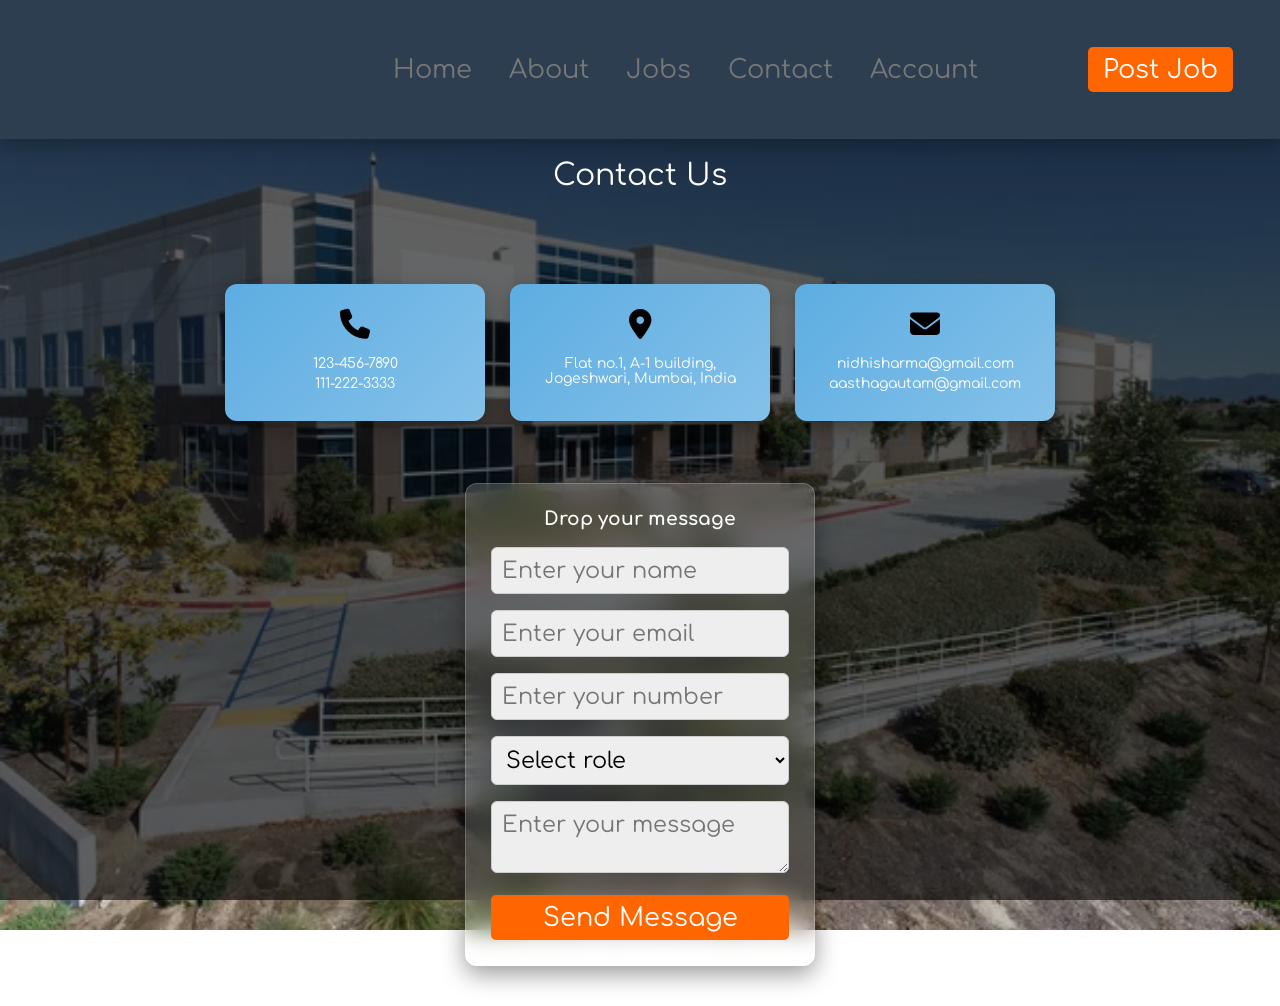
<file: contact.html>
<!DOCTYPE html>
<html lang="en">
<head>
<meta charset="UTF-8">
<meta name="viewport" content="width=device-width, initial-scale=1.0">
<title>Contact Us</title>

<!-- CSS -->
<link rel="stylesheet" href="style.css">

<!-- Font Awesome -->
<link rel="stylesheet" href="https://cdnjs.cloudflare.com/ajax/libs/font-awesome/6.5.0/css/all.min.css">

</head>
<body class="contact-page">

<header class="header">
  <section class="flex">

    <a href="home.html" class="logo">
      <i class="fas fa-briefcase"></i> JobHunt
    </a>

    <nav class="navbar">
      <a href="home.html">Home</a>
      <a href="about.html">About</a>
      <a href="jobs.html">Jobs</a>
      <a href="contact.html">Contact</a>
      <a href="login.html">Account</a>
    </nav>

    <a href="#" class="btn">Post Job</a>

  </section>
</header>

<div class="section-title">Contact Us</div>

<section class="contact">

<div class="box-container">

<div class="box">
<i class="fas fa-phone"></i>
<a href="tel:1234567890">123-456-7890</a>
<a href="tel:1112223333">111-222-3333</a>
</div>

<div class="box">
<i class="fas fa-map-marker-alt"></i>
<p>Flat no.1, A-1 building, Jogeshwari, Mumbai, India</p>
</div>

<div class="box">
<i class="fas fa-envelope"></i>
<a href="mailto:nidhisharma@gmail.com">nidhisharma@gmail.com</a>
<a href="mailto:aasthagautam@gmail.com">aasthagautam@gmail.com</a>
</div>

</div>

<form action="" method="post">
<h3>Drop your message</h3>

<input type="text" name="name" placeholder="Enter your name" required class="input">
<input type="email" name="email" placeholder="Enter your email" required class="input">
<input type="number" name="number" placeholder="Enter your number" required class="input">

<select name="role" required class="input">
<option value="">Select role</option>
<option value="seeker">Job Seeker</option>
<option value="provider">Job Provider</option>
</select>

<textarea name="message" placeholder="Enter your message" required class="input"></textarea>

<input type="submit" value="Send Message" class="btn">

</form>

</section>

</body>
</html>
</file>
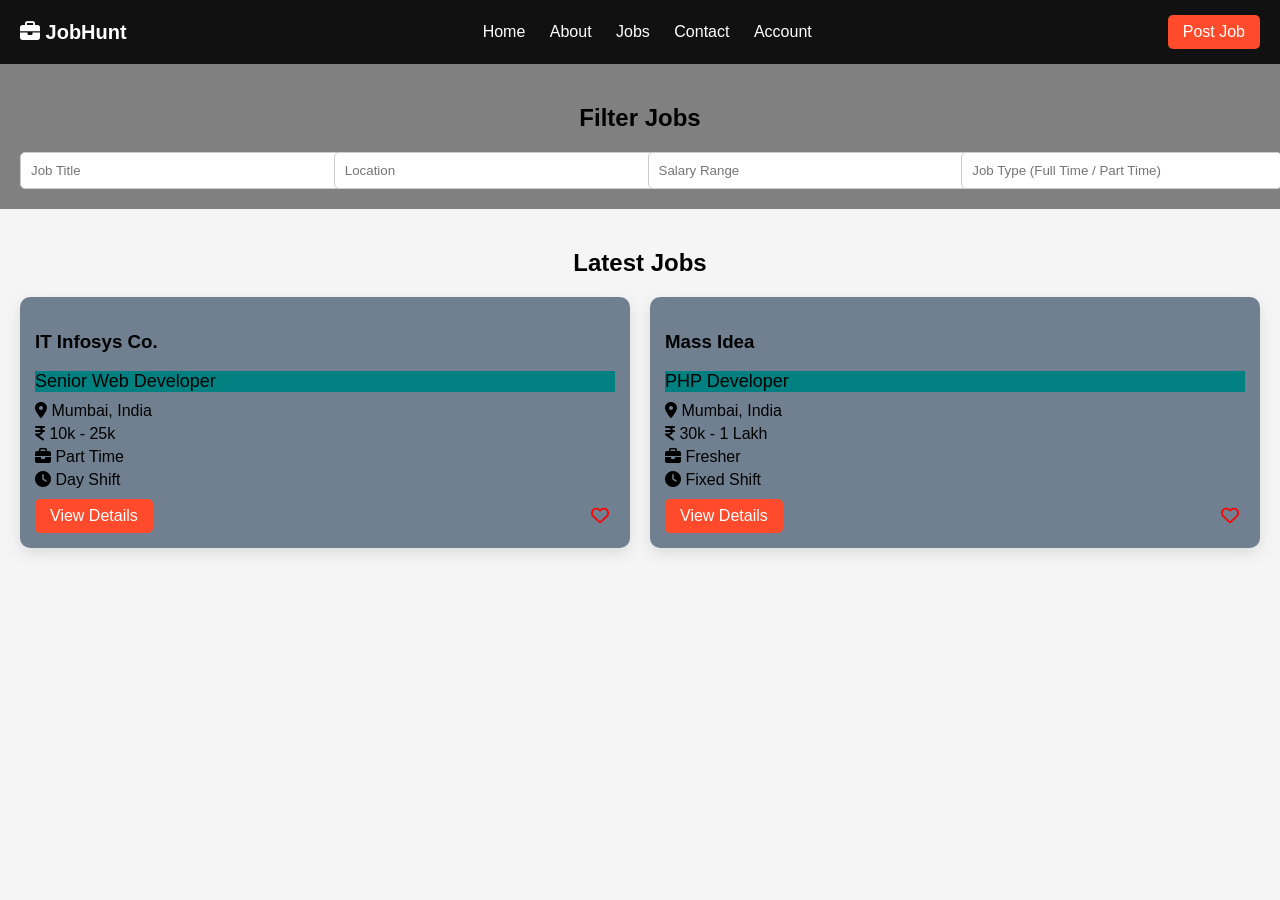
<file: jobs.html>
<!DOCTYPE html>
<html lang="en">
<head>
<meta charset="UTF-8">
<meta name="viewport" content="width=device-width, initial-scale=1.0">
<title>All Jobs - JobHunt</title>

<link rel="stylesheet" href="https://cdnjs.cloudflare.com/ajax/libs/font-awesome/6.5.0/css/all.min.css">

<style>
body{
    margin:0;
    font-family:Arial, sans-serif;
    background:#f5f5f5;
}

/* HEADER */
.header{
    background:#111;
    padding:15px 20px;
    display:flex;
    justify-content:space-between;
    align-items:center;
}

.logo{
    color:#fff;
    text-decoration:none;
    font-size:20px;
    font-weight:bold;
}

.navbar a{
    color:#fff;
    margin:0 10px;
    text-decoration:none;
}

.btn{
    background:#ff4b2b;
    color:#fff;
    padding:8px 15px;
    border-radius:5px;
    text-decoration:none;
}

/* FILTER */
.job-filter{
    padding:20px;
    background:grey;
}

.heading{
    text-align:center;
    margin-bottom:20px;
}

.flex{
    display:grid;
    grid-template-columns:repeat(auto-fit,minmax(250px,1fr));
    gap:15px;
}

.box input{
    width:100%;
    padding:10px;
    border:1px solid #ccc;
    border-radius:5px;
}

/* JOBS */
.jobs-container{
    padding:20px;
}

.box-container{
    display:grid;
    grid-template-columns:repeat(auto-fit,minmax(300px,1fr));
    gap:20px;
}

.job-box{
    background:slategrey;
    padding:15px;
    border-radius:10px;
    box-shadow:0 5px 15px rgba(0,0,0,0.1);
}

.job-title{
    background-color:teal;
    font-size:18px;
    margin:10px 0;
}

.tags p{
    margin:5px 0;
}

/* BUTTON */
.flex-btn{
    display:flex;
    justify-content:space-between;
    margin-top:10px;
}

.heart{
    border:none;
    background:none;
    font-size:18px;
    cursor:pointer;
    color:red;
}
</style>
</head>

<body>

<!-- HEADER -->
<header class="header">
    <a href="home.html" class="logo"><i class="fas fa-briefcase"></i> JobHunt</a>

    <nav class="navbar">
        <a href="home.html">Home</a>
        <a href="about.html">About</a>
        <a href="jobs.html">Jobs</a>
        <a href="contact.html">Contact</a>
        <a href="login.html">Account</a>
    </nav>

    <a href="#" class="btn">Post Job</a>
</header>

<!-- FILTER -->
<section class="job-filter">
    <h1 class="heading">Filter Jobs</h1>

    <div class="flex">

        <div class="box">
            <input type="text" placeholder="Job Title">
        </div>

        <div class="box">
            <input type="text" placeholder="Location">
        </div>

        <div class="box">
            <input type="text" placeholder="Salary Range">
        </div>

        <div class="box">
            <input type="text" placeholder="Job Type (Full Time / Part Time)">
        </div>

    </div>
</section>

<!-- JOB LIST -->
<section class="jobs-container">
    <h1 class="heading">Latest Jobs</h1>

    <div class="box-container">

        <!-- JOB 1 -->
        <div class="job-box">
            <h3>IT Infosys Co.</h3>
            <p class="job-title">Senior Web Developer</p>

            <div class="tags">
                <p><i class="fas fa-map-marker-alt"></i> Mumbai, India</p>
                <p><i class="fas fa-indian-rupee-sign"></i> 10k - 25k</p>
                <p><i class="fas fa-briefcase"></i> Part Time</p>
                <p><i class="fas fa-clock"></i> Day Shift</p>
            </div>

            <div class="flex-btn">
                <a href="view-job.html" class="btn">View Details</a>
                <button class="heart"><i class="far fa-heart"></i></button>
            </div>
        </div>

        <!-- JOB 2 -->
        <div class="job-box">
            <h3>Mass Idea</h3>
            <p class="job-title">PHP Developer</p>

            <div class="tags">
                <p><i class="fas fa-map-marker-alt"></i> Mumbai, India</p>
                <p><i class="fas fa-indian-rupee-sign"></i> 30k - 1 Lakh</p>
                <p><i class="fas fa-briefcase"></i> Fresher</p>
                <p><i class="fas fa-clock"></i> Fixed Shift</p>
            </div>

            <div class="flex-btn">
                <a href="view-job.html" class="btn">View Details</a>
                <button class="heart"><i class="far fa-heart"></i></button>
            </div>
        </div>

    </div>
</section>

</body>
</html>
</file>
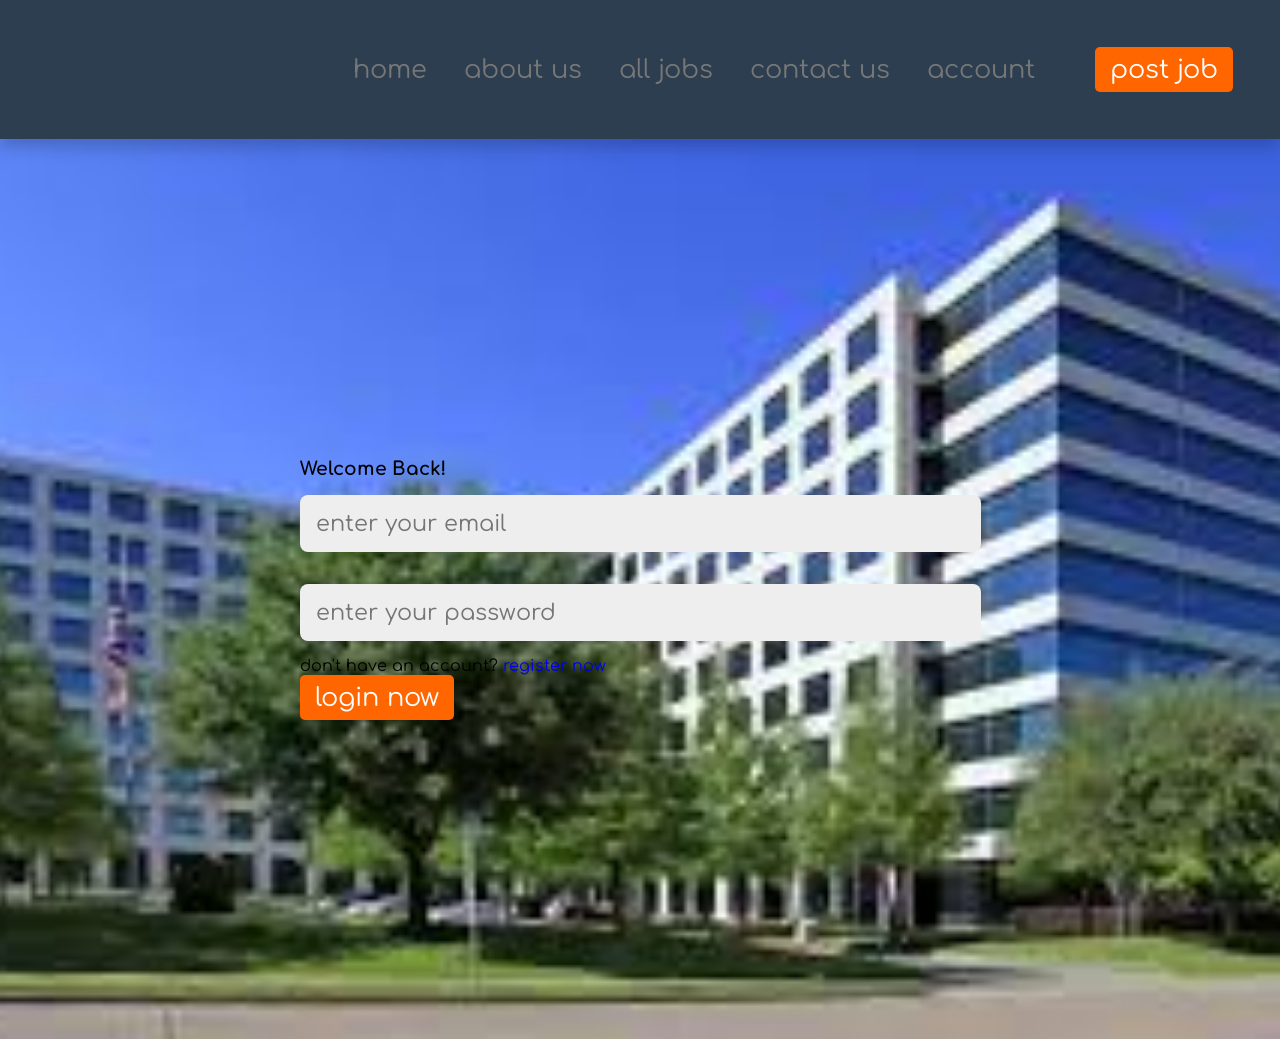
<file: login.html>
<!DOCTYPE html>
<html lang="en">
<head>
    <meta charset="UTF-8">
    <meta name="viewport" content="width=device-width, initial-scale=1.0">
    <title>Login</title>

    <!-- ✅ Font Awesome (icons ke liye) -->
    <link rel="stylesheet" href="https://cdnjs.cloudflare.com/ajax/libs/font-awesome/6.5.1/css/all.min.css">

    <!-- ✅ CSS (IMPORTANT: agar style.css same folder me hai to yahi sahi hai) -->
    <link rel="stylesheet" href="style.css">
</head>

<body class="account-page"></body>

<header class="header">
    <section class="flex">

        <a href="home.html" class="logo">
            <i class="fas fa-briefcase"></i> JobHunt.
        </a>

        <nav class="navbar">
            <a href="home.html">home</a>
            <a href="about.html">about us</a>
            <a href="jobs.html">all jobs</a>
            <a href="contact.html">contact us</a>
            <a href="login.html">account</a>
        </nav>

        <a href="#" class="btn">post job</a>

    </section>
</header>

<!-- LOGIN FORM -->
<div class="account-form-container">

    <section class="account-form">
        <form action="" method="post">

            <h3>Welcome Back!</h3>

            <input type="email" required name="email" maxlength="50"
            placeholder="enter your email" class="input">

            <input type="password" required name="pass" maxlength="20"
            placeholder="enter your password" class="input">

            <p>don't have an account? <a href="register.html">register now</a></p>

            <input type="submit" value="login now" name="submit" class="btn">

        </form>
    </section>

</div>

<!-- JS -->
<script src="script.js"></script>

</body>
</html>
</file>
<file: style.css>
/* ===== 1. FONT ===== */
@import url('https://fonts.googleapis.com/css2?family=Comfortaa:wght@300;400;500;600;700&display=swap');

/* ===== 2. VARIABLES ===== */
:root{
    --main-color:#2980b9;
    --red:red;
    --light-color:#777;
    --light-bg:#eee;
    --black:#2c3e50;
    --white:red;
    --box-shadow:0 0.5rem 1rem rgba(0,0,0,.2);
}

/* ===== 3. RESET ===== */
*{
    font-family: 'Comfortaa', cursive;
    margin:0;
    padding:0;
    box-sizing:border-box;
    text-decoration:none;
    outline:none;
    border:none;
}

/* ===== 4. BODY ===== */
body{
    min-height:100vh;
    background: linear-gradient(rgba(0,0,0,0.6), rgba(0,0,0,0.6)),
    url("1773579622912.jpg") no-repeat center center;
    background-size: cover;
    background-attachment: fixed;
}

/* ===== 5. HEADER ===== */
.header{
    position:sticky;
    top:0;
    left:0;
    right:0;
    background:#fff;
    box-shadow:var(--box-shadow);
    z-index:1000;
}

.header .flex{
    display:flex;
    justify-content:space-between;
    align-items:center;
    padding:2rem;
}

.header .logo{
    font-size:2.5rem;
    color:var(--black);
}

.header .navbar a{
    margin:0 1rem;
    font-size:1.6rem;
    color:var(--light-color);
}

.header .navbar a:hover{
    color:var(--main-color);
}

/* ===== 6. BUTTON ===== */
.btn{
    display:inline-block;
    padding:1rem 2rem;
    font-size:1.6rem;
    color:#fff;
    background:var(--main-color);
    border-radius:.5rem;
    cursor:pointer;
}

.btn:hover{
    background:var(--black);
}

/* ===== 7. INPUT ===== */
.input{
    width:100%;
    padding:1rem;
    margin:1rem 0;
    background:var(--light-bg);
    border-radius:.5rem;
    font-size:1.4rem;
}

/* ===== 8. HOME ===== */
.home-page{
    min-height:100vh;
    width:100%;
    background: url("Image_-_Free_Job_Sites_.jpeg.jpg") no-repeat center center;
    background-size: cover;
    background-position: center;
}

.home form{
    background:url(Image_-_Free_Job_Sites_.jpeg) center/cover no-repeat;
    padding:2rem;
    width:40rem;
    border-radius:.5rem;
    box-shadow:var(--box-shadow);
}

/* ===== 9. CATEGORY ===== */
.category .box-container{
    display:grid;
    grid-template-columns:repeat(auto-fit,25rem);
    gap:1.5rem;
    justify-content:center;
    padding:2rem;
}

.category .box{
    background:#fff;
    padding:2rem;
    border-radius:.5rem;
    box-shadow:var(--box-shadow);
    display:flex;
    gap:1rem;
    align-items:center;
    transition:.2s;
}

.category .box:hover{
    transform:translateY(-5px);
}

.category .box i{
    font-size:2rem;
    color:var(--main-color);
}

/* ===== 10. LOGIN ===== */
.account-form-container{
    min-height:100vh;
    display:flex;
    justify-content:center;
    align-items:center;
    padding:2rem;
}

.account-page{
    min-height:100vh;
    background: url("images.jfif") no-repeat center center;
    background-size: cover;
}
/* ===== 11. CONTACT ===== */
.heading{
    text-align:center;
    font-size:2.5rem;
    margin:2rem 0;
    color:var(--black);
}

.contact .box-container{
    display:flex;
    gap:2rem;
    justify-content:center;
    flex-wrap:wrap;
    padding:2rem;
}

.contact .box{
    background:skyblue;
    padding:2rem;
    border-radius:.5rem;
    box-shadow:var(--box-shadow);
    text-align:center;
    width:30rem;
}

.contact .box i{
    font-size:2.5rem;
    color:var(--main-color red);
    margin-bottom:1rem;
}

.contact .box a,
.contact .box p{
    display:block;
    margin:.5rem 0;
    color:var(--light-color);
}

/* ===== 12. CONTACT FORM ===== */
.contact-form{
    display:flex;
    justify-content:center;
    padding:2rem;
}

.contact form {
    background: rgba(255, 255, 255, 0.12);
    backdrop-filter: blur(12px);
    -webkit-backdrop-filter: blur(12px);
    padding: 2rem;
    width: 40rem;
    border-radius: 1rem;
    box-shadow: 0 8px 25px rgba(0,0,0,0.3);
    text-align: center;
    border: 1px solid rgba(255,255,255,0.2);
}

/* ===== 13. FOOTER ===== */
.footer{
    background:#fff;
    padding:2rem;
    margin-top:2rem;
}

.footer .grid{
    display:grid;
    grid-template-columns:repeat(auto-fit,20rem);
    gap:2rem;
    justify-content:center;
}

.footer .credit{
    text-align:center;
    margin-top:2rem;
    font-size:1.6rem;
    color:var(--light-color);
}

/* ===== 14. RESPONSIVE ===== */
@media(max-width:768px){
    html{ font-size:55%; }

    .header .flex{
        flex-direction:column;
        gap:1rem;
    }

    #menu-btn{
        display:inline-block;
        font-size:2rem;
        cursor:pointer;
    }

    .header .navbar{
        position:absolute;
        top:100%;
        left:0;
        right:0;
        background:#fff;
        display:none;
        flex-direction:column;
        text-align:center;
        box-shadow:var(--box-shadow);
    }

    .header .navbar.active{
        display:flex;
    }

    .header .navbar a{
        display:block;
        margin:1rem 0;
    }
}
body{
    font-family: Arial;
    margin:0;
}

.header{
    background:#2c3e50;
    padding:15px;
}

.flex{
    display:flex;
    justify-content:space-between;
    align-items:center;
}

.logo{
    color:#fff;
    font-size:20px;
    text-decoration:none;
}

.navbar a{
    color:#fff;
    margin:0 10px;
    text-decoration:none;
}

.btn{
    background:#ff6600;
    color:#fff;
    padding:8px 15px;
    text-decoration:none;
    border-radius:5px;
}

.section-title{
    text-align:center;
    font-size:30px;
    margin:20px 0;
}

/* ===== CONTACT SECTION MODERN STYLE ===== */

.contact{
    display: flex;
    flex-direction: column;
    align-items: center;
    padding: 40px 20px;
}

/* Box Container Center */
.contact .box-container{
    display: flex;
    gap: 25px;
    justify-content: center;
    flex-wrap: wrap;
    margin-bottom: 30px;
}

/* Individual Box */
.contact .box{
    background: linear-gradient(135deg,#5dade2,#85c1e9);
    padding: 25px;
    border-radius: 12px;
    width: 260px;
    text-align: center;
    box-shadow: 0 8px 20px rgba(0,0,0,0.3);
    transition: 0.3s;
}

/* Hover Effect */
.contact .box:hover{
    transform: translateY(-8px);
}

/* Icon Style */
.contact .box i{
    font-size: 30px;
    color: #000;
    margin-bottom: 12px;
}

/* Text */
.contact .box a,
.contact .box p{
    display: block;
    margin: 5px 0;
    font-size: 14px;
    color: white;
}

/* FORM STYLE */

.contact form{
    background: rgba(255,255,255,0.15);
    backdrop-filter: blur(12px);
    padding: 25px;
    width: 350px;
    border-radius: 12px;
    box-shadow: 0 8px 25px rgba(0,0,0,0.4);
}

.contact form h3{
    color: white;
    margin-bottom: 10px;
}

/* Inputs */

.contact form .input{
    width: 100%;
    padding: 10px;
    margin: 8px 0;
    border-radius: 6px;
    border: 1px solid #ccc;
}

/* Button */

.contact form .btn{
    width: 100%;
    margin-top: 10px;
}
/* ===== CONTACT PAGE BACKGROUND IMAGE ===== */

.contact-page{
    min-height:100vh;
    width:100%;

    background: linear-gradient(
        rgba(0,0,0,0.6),
        rgba(0,0,0,0.6)
    ),
    url("stock-photo-aerial-view-industrial-commerce-office-buildings.jfif") no-repeat center center;

    background-size: cover;
    background-attachment: fixed;
}

/* Title white color */
.section-title{
    color:white;
}
</file>
